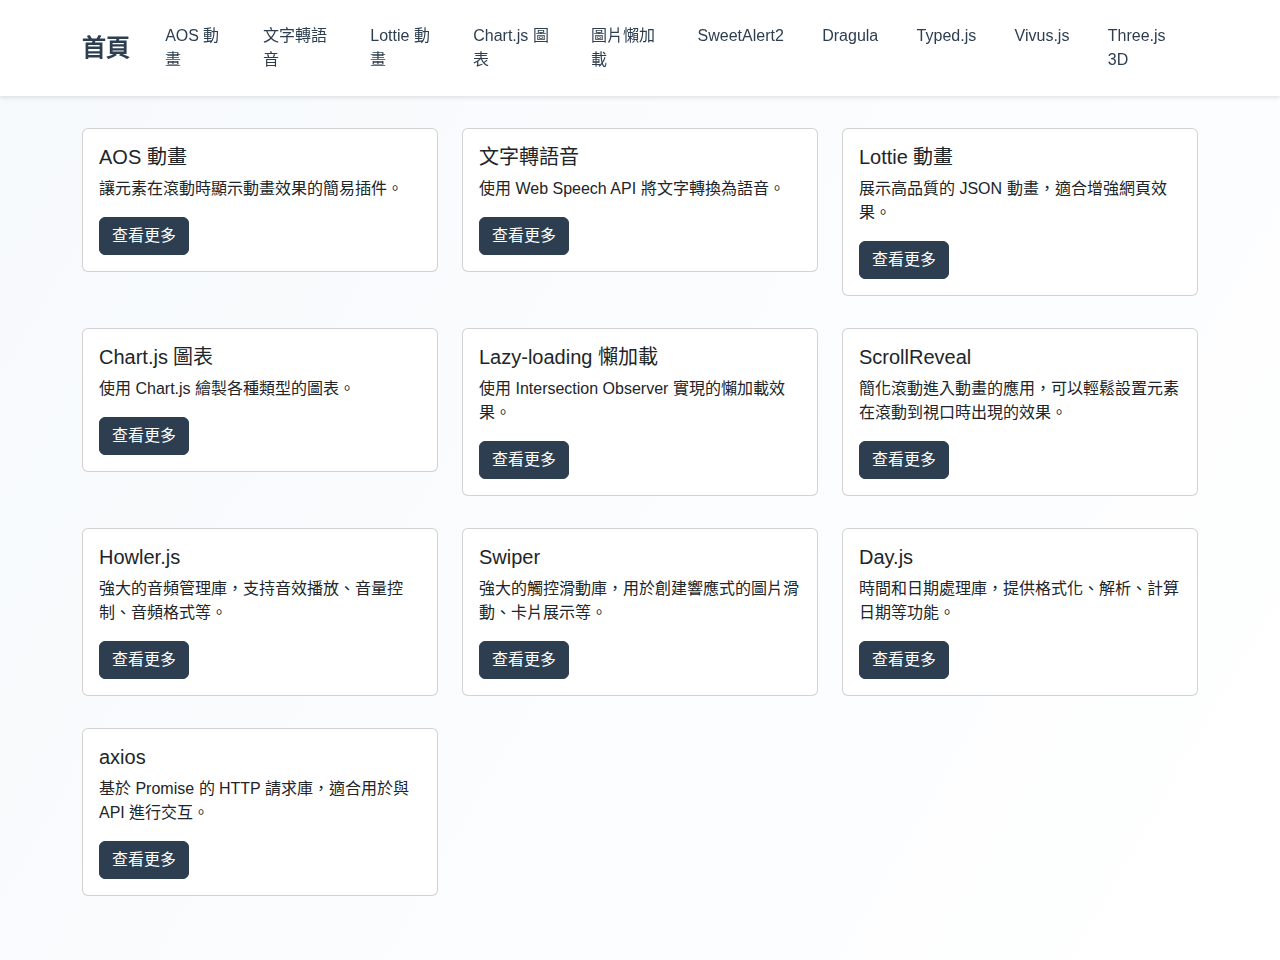
<file: index.html>
<!DOCTYPE html>
<html lang="zh-TW">

<head>
    <meta charset="UTF-8">
    <meta name="viewport" content="width=device-width, initial-scale=1.0">
    <title>JS 套件介紹</title>
    <link href="https://cdn.jsdelivr.net/npm/bootstrap@5.3.2/dist/css/bootstrap.min.css" rel="stylesheet">
    <link href="style.css" rel="stylesheet">
</head>

<body class="gradient-background">
    <!-- Navbar -->
    <nav class="navbar navbar-expand-lg navbar-light fixed-top">
        <div class="container">
            <a class="navbar-brand" href="index.html">首頁</a>
            <button class="navbar-toggler" type="button" data-bs-toggle="collapse" data-bs-target="#navbarNav"
                aria-controls="navbarNav" aria-expanded="false" aria-label="Toggle navigation">
                <span class="navbar-toggler-icon"></span>
            </button>
            <div class="collapse navbar-collapse" id="navbarNav">
                <ul class="navbar-nav ms-auto">
                    <li class="nav-item">
                        <a class="nav-link" href="page1.html">AOS 動畫</a>
                    </li>
                    <li class="nav-item">
                        <a class="nav-link" href="page2.html">文字轉語音</a>
                    </li>
                    <li class="nav-item">
                        <a class="nav-link" href="page3.html">Lottie 動畫</a>
                    </li>
                    <li class="nav-item">
                        <a class="nav-link" href="page4.html">Chart.js 圖表</a>
                    </li>
                    <li class="nav-item">
                        <a class="nav-link" href="page5.html">圖片懶加載</a>
                    </li>
                    <li class="nav-item">
                        <a class="nav-link" href="page6.html">SweetAlert2</a>
                    </li>
                    <li class="nav-item">
                        <a class="nav-link" href="page7.html">Dragula</a>
                    </li>
                    <li class="nav-item">
                        <a class="nav-link" href="page8.html">Typed.js</a>
                    </li>
                    <li class="nav-item">
                        <a class="nav-link" href="page9.html">Vivus.js</a>
                    </li>
                    <li class="nav-item">
                        <a class="nav-link" href="page10.html">Three.js 3D</a>
                    </li>
                </ul>
            </div>
        </div>
    </nav>

    <!-- Cards Section -->
    <div class="container" style="margin-top: 6rem;">
        <div class="row">
            <!-- Card 1 -->
            <div class="col-md-6 col-lg-4">
                <div class="card">

                    <div class="card-body">
                        <h5 class="card-title">AOS 動畫</h5>
                        <p class="card-text">讓元素在滾動時顯示動畫效果的簡易插件。</p>
                        <a href="page1.html" class="btn btn-primary">查看更多</a>
                    </div>
                </div>
            </div>
            <!-- Card 2 -->
            <div class="col-md-6 col-lg-4">
                <div class="card">

                    <div class="card-body">
                        <h5 class="card-title">文字轉語音</h5>
                        <p class="card-text">使用 Web Speech API 將文字轉換為語音。</p>
                        <a href="page2.html" class="btn btn-primary">查看更多</a>
                    </div>
                </div>
            </div>
            <!-- Card 3 -->
            <div class="col-md-6 col-lg-4">
                <div class="card">

                    <div class="card-body">
                        <h5 class="card-title">Lottie 動畫</h5>
                        <p class="card-text">展示高品質的 JSON 動畫，適合增強網頁效果。</p>
                        <a href="page3.html" class="btn btn-primary">查看更多</a>
                    </div>
                </div>
            </div>
            <!-- Card 4 -->
            <div class="col-md-6 col-lg-4">
                <div class="card">

                    <div class="card-body">
                        <h5 class="card-title">Chart.js 圖表</h5>
                        <p class="card-text">使用 Chart.js 繪製各種類型的圖表。</p>
                        <a href="page4.html" class="btn btn-primary">查看更多</a>
                    </div>
                </div>
            </div>
            <!-- Card 5 -->
            <div class="col-md-6 col-lg-4">
                <div class="card">

                    <div class="card-body">
                        <h5 class="card-title">Lazy-loading 懶加載</h5>
                        <p class="card-text">使用 Intersection Observer 實現的懶加載效果。</p>
                        <a href="page5.html" class="btn btn-primary">查看更多</a>
                    </div>
                </div>
            </div>
            <!-- Card 6 -->
            <div class="col-md-6 col-lg-4">
                <div class="card">

                    <div class="card-body">
                        <h5 class="card-title">ScrollReveal</h5>
                        <p class="card-text">簡化滾動進入動畫的應用，可以輕鬆設置元素在滾動到視口時出現的效果。</p>
                        <a href="page6.html" class="btn btn-primary">查看更多</a>
                    </div>
                </div>
            </div>
            <!-- Card 7 -->
            <div class="col-md-6 col-lg-4">
                <div class="card">

                    <div class="card-body">
                        <h5 class="card-title">Howler.js</h5>
                        <p class="card-text">強大的音頻管理庫，支持音效播放、音量控制、音頻格式等。</p>
                        <a href="page7.html" class="btn btn-primary">查看更多</a>
                    </div>
                </div>
            </div>
            <!-- Card 8 -->
            <div class="col-md-6 col-lg-4">
                <div class="card">

                    <div class="card-body">
                        <h5 class="card-title">Swiper</h5>
                        <p class="card-text">強大的觸控滑動庫，用於創建響應式的圖片滑動、卡片展示等。</p>
                        <a href="page8.html" class="btn btn-primary">查看更多</a>
                    </div>
                </div>
            </div>
            <!-- Card 9 -->
            <div class="col-md-6 col-lg-4">
                <div class="card">

                    <div class="card-body">
                        <h5 class="card-title">Day.js</h5>
                        <p class="card-text">時間和日期處理庫，提供格式化、解析、計算日期等功能。</p>
                        <a href="page9.html" class="btn btn-primary">查看更多</a>
                    </div>
                </div>
            </div>
            <!-- Card 10 -->
            <div class="col-md-6 col-lg-4">
                <div class="card">

                    <div class="card-body">
                        <h5 class="card-title">axios</h5>
                        <p class="card-text">基於 Promise 的 HTTP 請求庫，適合用於與 API 進行交互。</p>
                        <a href="page10.html" class="btn btn-primary">查看更多</a>
                    </div>
                </div>
            </div>
        </div>
    </div>

    <script src="https://cdn.jsdelivr.net/npm/bootstrap@5.3.2/dist/js/bootstrap.bundle.min.js"></script>
</body>

</html>
</file>
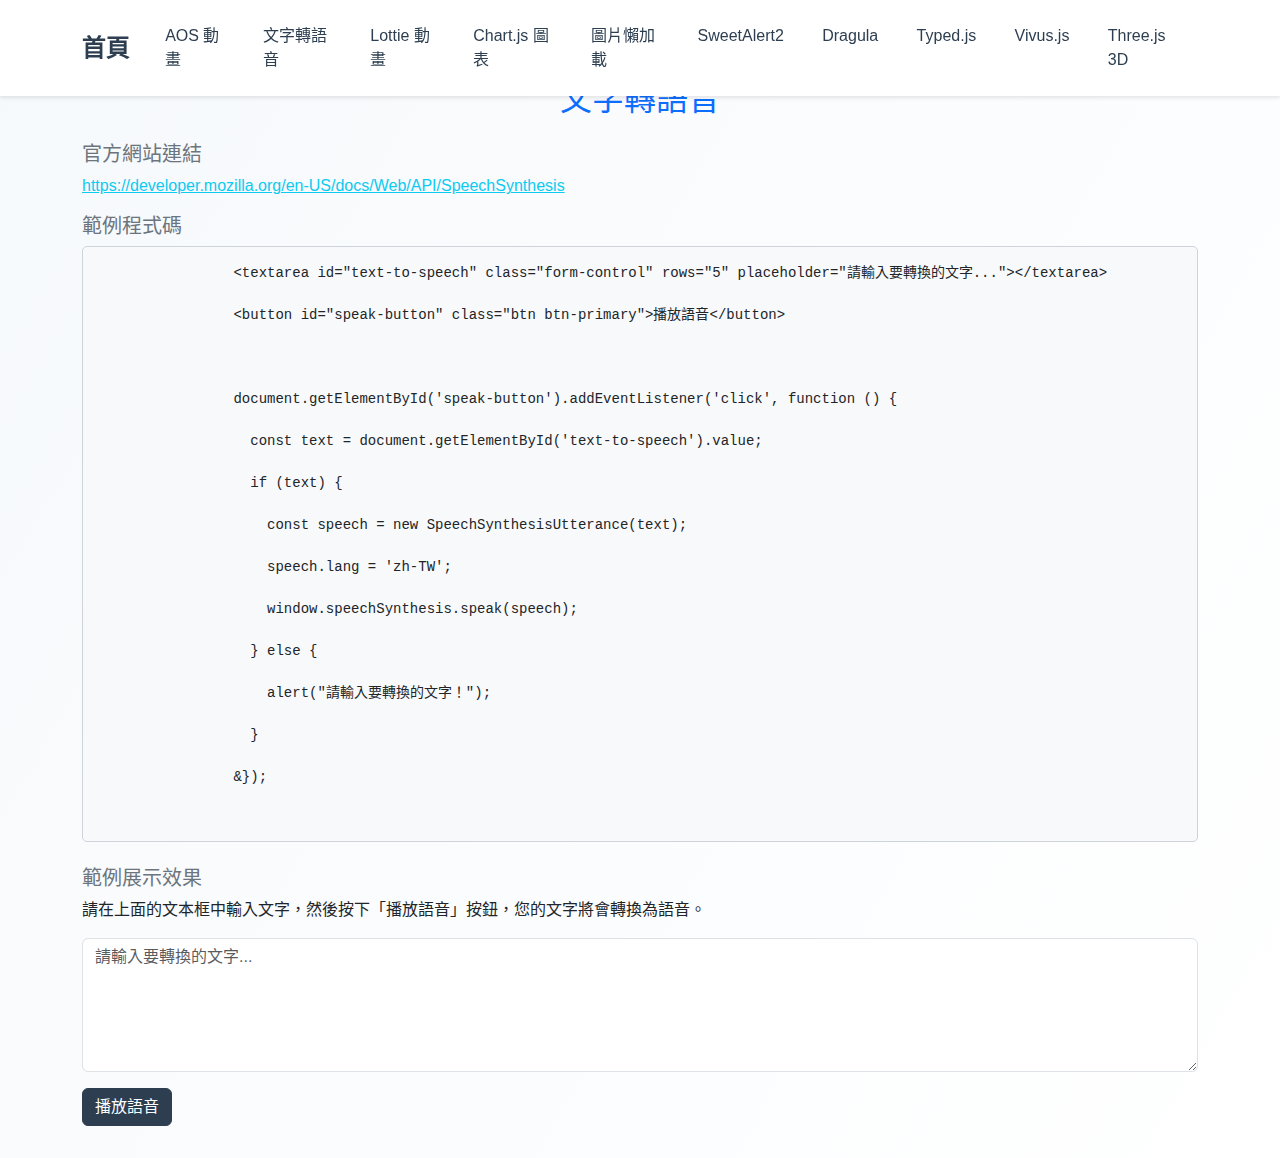
<file: page2.html>
<!DOCTYPE html>
<html lang="zh-TW">

<head>
    <meta charset="UTF-8">
    <meta name="viewport" content="width=device-width, initial-scale=1.0">
    <title>文字轉語音</title>
    <link href="https://cdn.jsdelivr.net/npm/bootstrap@5.3.2/dist/css/bootstrap.min.css" rel="stylesheet">
    <link href="style.css" rel="stylesheet">
</head>

<body class="gradient-background">
    <!-- Navbar -->
    <nav class="navbar navbar-expand-lg navbar-light fixed-top">
        <div class="container">
            <a class="navbar-brand" href="index.html">首頁</a>
            <button class="navbar-toggler" type="button" data-bs-toggle="collapse" data-bs-target="#navbarNav"
                aria-controls="navbarNav" aria-expanded="false" aria-label="Toggle navigation">
                <span class="navbar-toggler-icon"></span>
            </button>
            <div class="collapse navbar-collapse" id="navbarNav">
                <ul class="navbar-nav ms-auto">
                    <li class="nav-item">
                        <a class="nav-link" href="page1.html">AOS 動畫</a>
                    </li>
                    <li class="nav-item">
                        <a class="nav-link" href="page2.html">文字轉語音</a>
                    </li>
                    <li class="nav-item">
                        <a class="nav-link" href="page3.html">Lottie 動畫</a>
                    </li>
                    <li class="nav-item">
                        <a class="nav-link" href="page4.html">Chart.js 圖表</a>
                    </li>
                    <li class="nav-item">
                        <a class="nav-link" href="page5.html">圖片懶加載</a>
                    </li>
                    <li class="nav-item">
                        <a class="nav-link" href="page6.html">SweetAlert2</a>
                    </li>
                    <li class="nav-item">
                        <a class="nav-link" href="page7.html">Dragula</a>
                    </li>
                    <li class="nav-item">
                        <a class="nav-link" href="page8.html">Typed.js</a>
                    </li>
                    <li class="nav-item">
                        <a class="nav-link" href="page9.html">Vivus.js</a>
                    </li>
                    <li class="nav-item">
                        <a class="nav-link" href="page10.html">Three.js 3D</a>
                    </li>
                </ul>
            </div>
        </div>
    </nav>

    <div class="container mt-5" style="margin-top: 100px;">
        <h2 class="text-center mb-4 text-primary">文字轉語音</h2>

        <h5 class="text-secondary">官方網站連結</h5>
        <p>
            <a href="https://developer.mozilla.org/en-US/docs/Web/API/SpeechSynthesis" target="_blank"
                class="text-info">
                https://developer.mozilla.org/en-US/docs/Web/API/SpeechSynthesis
            </a>
        </p>

        <h5 class="text-secondary">範例程式碼</h5>
        <div class="code-block p-3 mb-4"
            style="background-color: #f8f9fa; border-radius: 5px; border: 1px solid #ced4da;">
            <pre>
                <code>&lt;textarea id="text-to-speech" class="form-control" rows="5" placeholder="請輸入要轉換的文字..."&gt;&lt;/textarea&gt;</code><br>
                <code>&lt;button id="speak-button" class="btn btn-primary"&gt;播放語音&lt;/button&gt;</code><br>
                <br>
                <code>document.getElementById('speak-button').addEventListener('click', function () {</code><br>
                <code>&nbsp;&nbsp;const text = document.getElementById('text-to-speech').value;</code><br>
                <code>&nbsp;&nbsp;if (text) {</code><br>
                <code>&nbsp;&nbsp;&nbsp;&nbsp;const speech = new SpeechSynthesisUtterance(text);</code><br>
                <code>&nbsp;&nbsp;&nbsp;&nbsp;speech.lang = 'zh-TW';</code><br>
                <code>&nbsp;&nbsp;&nbsp;&nbsp;window.speechSynthesis.speak(speech);</code><br>
                <code>&nbsp;&nbsp;} else {</code><br>
                <code>&nbsp;&nbsp;&nbsp;&nbsp;alert("請輸入要轉換的文字！");</code><br>
                <code>&nbsp;&nbsp;}</code><br>
                <code>&});</code>
            </pre>
        </div>

        <h5 class="text-secondary">範例展示效果</h5>
        <p>請在上面的文本框中輸入文字，然後按下「播放語音」按鈕，您的文字將會轉換為語音。</p>

        <textarea id="text-to-speech" class="form-control" rows="5" placeholder="請輸入要轉換的文字..."></textarea>
        <button id="speak-button" class="btn btn-primary mt-3">播放語音</button>
    </div>

    <script src="https://cdn.jsdelivr.net/npm/bootstrap@5.3.2/dist/js/bootstrap.bundle.min.js"></script>
    <script>
        document.getElementById('speak-button').addEventListener('click', function () {
            const text = document.getElementById('text-to-speech').value;
            if (text) {
                const speech = new SpeechSynthesisUtterance(text);
                speech.lang = 'zh-TW';
                window.speechSynthesis.speak(speech);
            } else {
                alert("請輸入要轉換的文字！");
            }
        });
    </script>
    </div>

    <script src="https://cdn.jsdelivr.net/npm/bootstrap@5.3.2/dist/js/bootstrap.bundle.min.js"></script>
</body>

</html>
</file>
<file: style.css>
:root {
    --primary-color: #2c3e50;
    --hover-color: #3498db;
}

body {
    font-family: -apple-system, BlinkMacSystemFont, "Segoe UI", Roboto, "Helvetica Neue", Arial, sans-serif;
    background-color: #f8f9fa;
}

.navbar {
    background-color: white !important;
    box-shadow: 0 2px 4px rgba(0, 0, 0, 0.1);
    padding: 1rem 2rem;
}

.navbar-brand {
    font-weight: 700;
    color: var(--primary-color) !important;
    font-size: 1.5rem;
    transition: color 0.3s ease;
}

.navbar-brand:hover {
    color: var(--hover-color) !important;
}

.nav-link {
    color: var(--primary-color) !important;
    font-weight: 500;
    padding: 0.5rem 1rem !important;
    margin: 0 0.2rem;
    border-radius: 5px;
    transition: all 0.3s ease;
}

.nav-link:hover {
    color: var(--hover-color) !important;
    background-color: rgba(52, 152, 219, 0.1);
}

.nav-link.active {
    color: var(--hover-color) !important;
    background-color: rgba(52, 152, 219, 0.15);
}

.navbar-toggler {
    border: none;
    padding: 0.5rem;
}

.navbar-toggler:focus {
    box-shadow: none;
    outline: none;
}

.card {
    transition: transform 0.3s ease, box-shadow 0.3s ease;
    margin-bottom: 2rem;
}

.card:hover {
    transform: translateY(-5px);
    box-shadow: 0 4px 15px rgba(0, 0, 0, 0.1);
}

.card-img-top {
    height: 200px;
    object-fit: cover;
}

.btn-primary {
    background-color: var(--primary-color);
    border-color: var(--primary-color);
    transition: all 0.3s ease;
}

.btn-primary:hover {
    background-color: var(--hover-color);
    border-color: var(--hover-color);
}

@media (max-width: 991.98px) {
    .navbar-nav {
        padding: 1rem 0;
    }

    .nav-link {
        padding: 0.7rem 1rem !important;
        margin: 0.2rem 0;
    }
}

.gradient-background {
    background: linear-gradient(120deg, #f6f9fc 0%, #ffffff 100%);
    min-height: 100vh;
    padding: 2rem 0;
}
</file>
